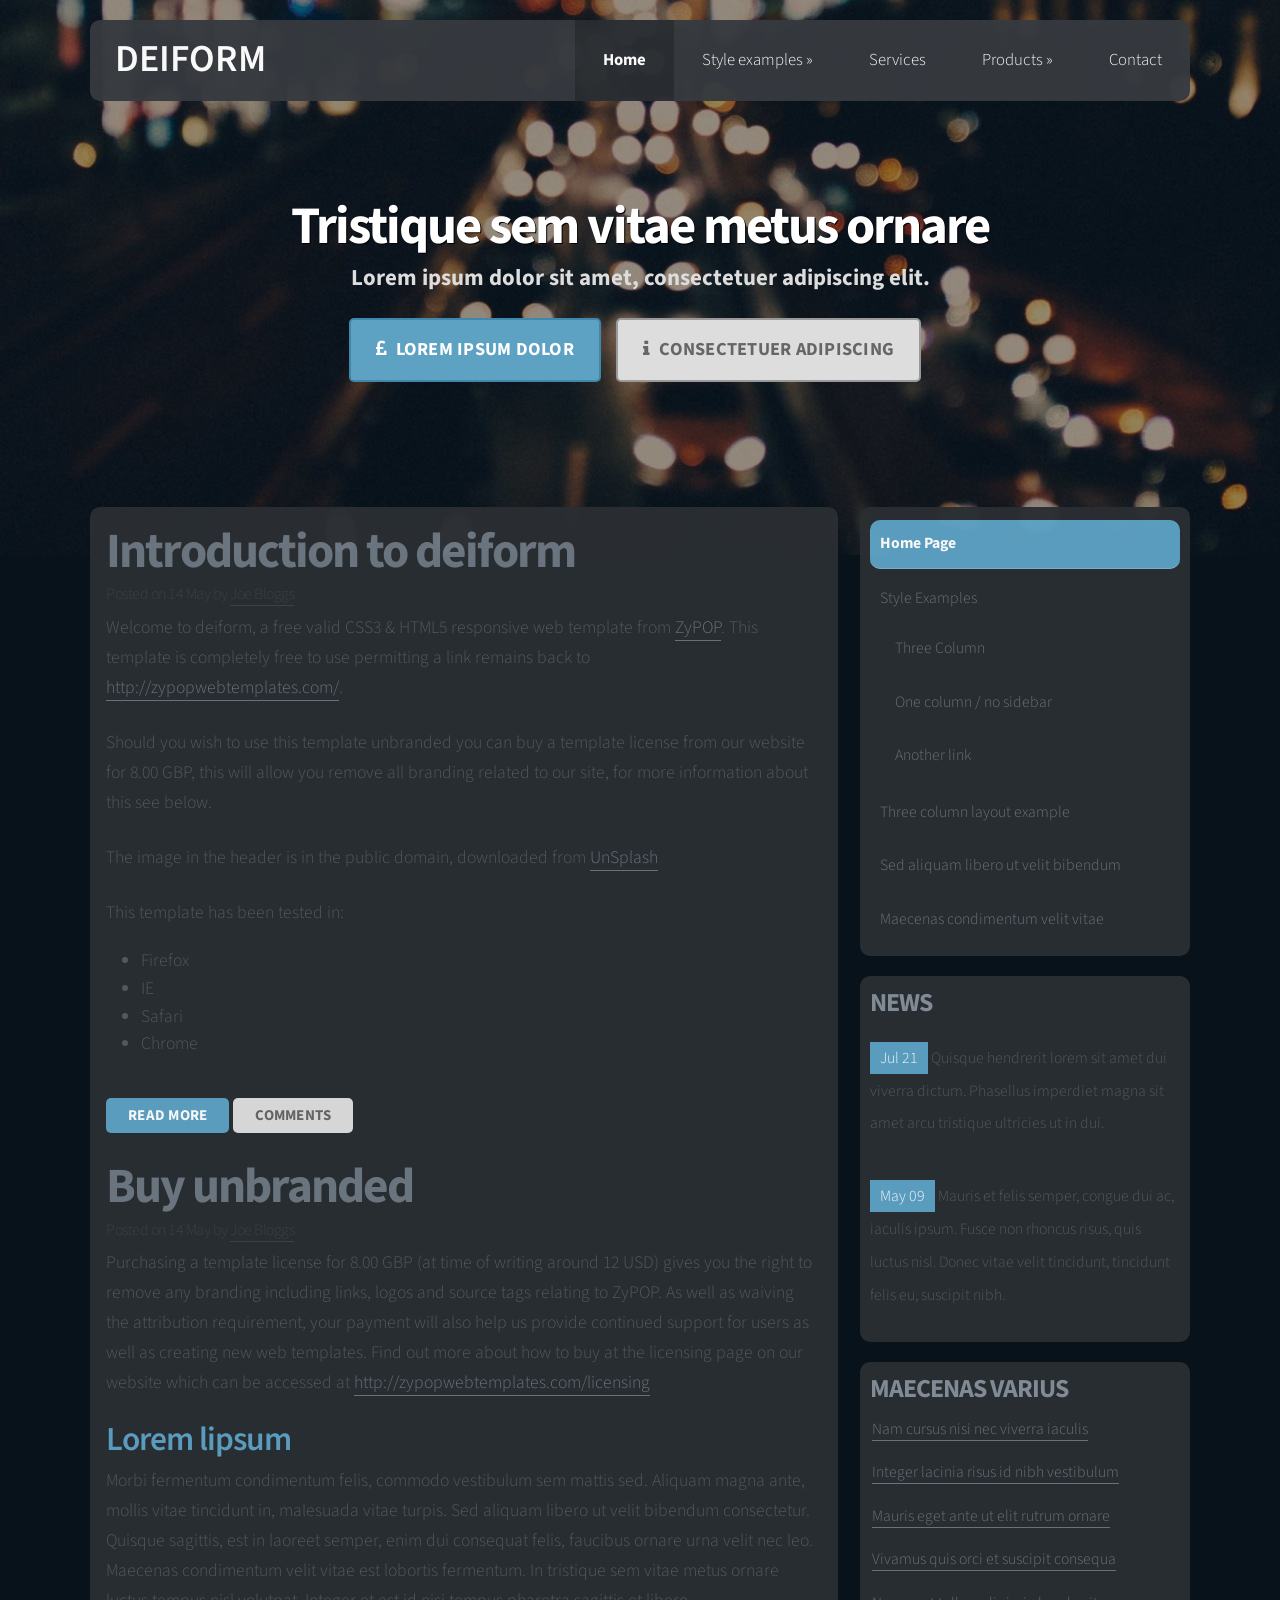
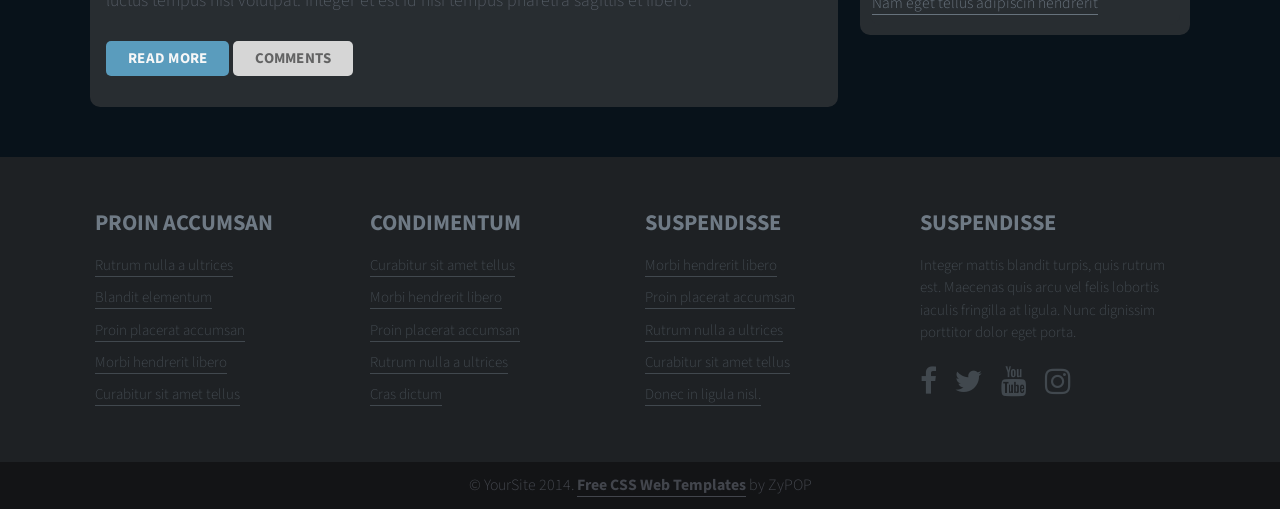
<file: Mi_web/index.html>
<!doctype html>
<html>
<head>
<meta http-equiv="Content-Type" content="text/html; charset=utf-8" />
<title>deiform - Free CSS Template by ZyPOP</title>


<link rel="stylesheet" href="css/reset.css" type="text/css" />
<link rel="stylesheet" href="css/styles.css" type="text/css" />
<link href="http://maxcdn.bootstrapcdn.com/font-awesome/4.1.0/css/font-awesome.min.css" rel="stylesheet">


<!--[if lt IE 9]>
<script src="http://html5shiv.googlecode.com/svn/trunk/html5.js"></script>
<![endif]-->

<script type="text/javascript" src="js/jquery.js"></script>
<script type="text/javascript" src="js/slider.js"></script>
<script type="text/javascript" src="js/superfish.js"></script>

<script type="text/javascript" src="js/custom.js"></script>

<meta name="viewport" content="width=device-width, minimum-scale=1.0, maximum-scale=1.0" />

<!--
deiform, a free CSS web template by ZyPOP (zypopwebtemplates.com/)

Download: http://zypopwebtemplates.com/

License: Creative Commons Attribution
//-->
</head>
<body>
<div id="container" class="width">

    <header> 
	<div class="width">

    		<h1><a href="/">deiform</a></h1>

		<nav>
	
    			<ul class="sf-menu dropdown">

			
        			<li class="selected"><a href="index.html">Home</a></li>

            			<li>

					<a href="examples.html">Style examples</a>
            			
					<ul>
                				<li><a href="three-column.html">Three Column</a></li>
						<li><a href="one-column.html">One Column</a></li>
                    				<li><a href="#">Another link</a></li>
                			</ul>

            			</li>

	     			<li><a href="#">Services</a></li>
            
				<li>

					<a href="#">Products</a>
            				
					<ul>
                				<li><a href="#">Product One</a></li>
                   				<li><a href="#">Product Two</a></li>
                   				<li><a href="#">Product Three</a></li>
                			</ul>

            			</li>
            
				<li><a href="#">Contact</a></li>
       			</ul>

			
			<div class="clear"></div>
    		</nav>
       	</div>

	<div class="clear"></div>

       
    </header>


    <div id="intro">

	<div class="width">
      
		<div class="intro-content">
	
                    <h2>Tristique sem vitae metus ornare </h2>
                    <p>Lorem ipsum dolor sit amet, consectetuer adipiscing elit.</p>
                                  	
			<p><a href="#" class="button button-slider"><i class="fa fa-gbp"></i> Lorem ipsum dolor</a>
							<a href="#" class="button button-reversed button-slider"><i class="fa fa-info"></i> Consectetuer adipiscing</a></p>
                    

            	</div>
                
            </div>
            

	</div>

    <div id="body" class="width">



		<section id="content" class="two-column with-right-sidebar">

	    <article>
				
			
			<h2>Introduction to deiform</h2>
			<div class="article-info">Posted on <time datetime="2013-05-14">14 May</time> by <a href="#" rel="author">Joe Bloggs</a></div>

            <p>Welcome to deiform, a free valid CSS3 &amp; HTML5 responsive web template from <a href="http://zypopwebtemplates.com/" title="ZyPOP">ZyPOP</a>. This template is completely <strong>free</strong> to use permitting a link remains back to  <a href="http://zypopwebtemplates.com/" title="ZyPOP">http://zypopwebtemplates.com/</a>.</p>

<p> Should you wish to use this template unbranded you can buy a template license from our website for 8.00 GBP, this will allow you remove all branding related to our site, for more information about this see below.</p>	

		<p>The image in the header is in the public domain, downloaded from <a href="http://unsplash.com/">UnSplash</a></p>
            
            <p>This template has been tested in:</p>


            <ul class="styledlist">
                <li>Firefox</li>
                <li>IE</li>
 		<li>Safari</li>
                <li>Chrome</li>
            </ul>

		<a href="#" class="button">Read more</a>
		<a href="#" class="button button-reversed">Comments</a>


		
		</article>
	
		<article class="expanded">

            		<h2>Buy unbranded</h2>
			<div class="article-info">Posted on <time datetime="2013-05-14">14 May</time> by <a href="#" rel="author">Joe Bloggs</a></div>

			
            <p>Purchasing a template license for 8.00 GBP (at time of writing around 12 USD) gives you the right to remove any branding including links, logos and source tags relating to ZyPOP. As well as waiving the attribution requirement, your payment will also help us provide continued support for users as well as creating new web templates. Find out more about how to buy at the licensing page on our website which can be accessed at <a href="http://zypopwebtemplates.com/licensing" title="template license">http://zypopwebtemplates.com/licensing</a></p>

<h3>Lorem lipsum</h3>

<p>Morbi fermentum condimentum felis, commodo vestibulum sem mattis sed. Aliquam magna ante, mollis vitae tincidunt in, malesuada vitae turpis. Sed aliquam libero ut velit bibendum consectetur. Quisque sagittis, est in laoreet semper, enim dui consequat felis, faucibus ornare urna velit nec leo. Maecenas condimentum velit vitae est lobortis fermentum. In tristique sem vitae metus ornare luctus tempus nisl volutpat. Integer et est id nisi tempus pharetra sagittis et libero.</p>


		<a href="#" class="button">Read more</a>
		<a href="#" class="button button-reversed">Comments</a>
		</article>
        </section>
        
        <aside class="sidebar big-sidebar right-sidebar">
	
	
            <ul>	
               <li>
                    <ul class="blocklist">
                        <li><a class="selected" href="index.html">Home Page</a></li>
                        <li><a href="examples.html">Style Examples</a>
				<ul>
					<li><a href="three-column.html">Three Column</a></li>
					<li><a href="one-column.html">One column / no sidebar</a></li>
					<li><a href="#">Another link</a></li>
				</ul>
			</li>
                        <li><a href="three-column.html">Three column layout example</a></li>
                        <li><a href="#">Sed aliquam libero ut velit bibendum</a></li>
                        <li><a href="#">Maecenas condimentum velit vitae</a></li>
                    </ul>
                </li>
                
               

		
               
                <li>
			<h4>News</h4>
			<ul class="newslist">
				<li>
					<p><span class="newslist-date">Jul 21</span>
			                   Quisque hendrerit lorem sit amet dui viverra dictum. Phasellus imperdiet magna sit amet arcu tristique ultricies ut in dui.</p>
				</li>

<li>
					<p><span class="newslist-date">May 09</span>
			                   Mauris et felis semper, congue dui ac, iaculis ipsum. Fusce non rhoncus risus, quis luctus nisl. Donec vitae velit tincidunt, tincidunt felis eu, suscipit nibh. </p>
 
				</li>
			</ul>
                </li>
	
   		<li>
                    <h4>Maecenas varius</h4>
                    <ul>
				<li><a href="#">Nam cursus nisi nec viverra iaculis</a></li>
				<li><a href="#">Integer lacinia risus id nibh vestibulum</a></li>
				<li><a href="#">Mauris eget ante ut elit rutrum ornare </a></li>
				<li><a href="#">Vivamus quis orci et suscipit consequa</a></li>
				<li><a href="#">Nam eget tellus adipiscin hendrerit</a></li>
			</ul>
                </li>
                
            </ul>
		
        </aside>
    	<div class="clear"></div>
    </div>
</div>

    <footer>
        <div class="footer-content width">
            <ul>
            	<li><h4>Proin accumsan</h4></li>
                <li><a href="#">Rutrum nulla a ultrices</a></li>
                <li><a href="#">Blandit elementum</a></li>
                <li><a href="#">Proin placerat accumsan</a></li>
                <li><a href="#">Morbi hendrerit libero </a></li>
                <li><a href="#">Curabitur sit amet tellus</a></li>
            </ul>
            
            <ul>
            	<li><h4>Condimentum</h4></li>
                <li><a href="#">Curabitur sit amet tellus</a></li>
                <li><a href="#">Morbi hendrerit libero </a></li>
                <li><a href="#">Proin placerat accumsan</a></li>
                <li><a href="#">Rutrum nulla a ultrices</a></li>
                <li><a href="#">Cras dictum</a></li>
            </ul>

 	    <ul>
                <li><h4>Suspendisse</h4></li>
                <li><a href="#">Morbi hendrerit libero </a></li>
                <li><a href="#">Proin placerat accumsan</a></li>
                <li><a href="#">Rutrum nulla a ultrices</a></li>
                <li><a href="#">Curabitur sit amet tellus</a></li>
                <li><a href="#">Donec in ligula nisl.</a></li>
            </ul>
            
            <ul class="endfooter">
            	<li><h4>Suspendisse</h4></li>
                <li>Integer mattis blandit turpis, quis rutrum est. Maecenas quis arcu vel felis lobortis iaculis fringilla at ligula. Nunc dignissim porttitor dolor eget porta. <br /><br />

<div class="social-icons">

<a href="#"><i class="fa fa-facebook fa-2x"></i></a>

<a href="#"><i class="fa fa-twitter fa-2x"></i></a>

<a href="#"><i class="fa fa-youtube fa-2x"></i></a>

<a href="#"><i class="fa fa-instagram fa-2x"></i></a>

</div>

</li>
            </ul>
            
            <div class="clear"></div>
        </div>
        <div class="footer-bottom">
            <p>&copy; YourSite 2014. <a href="http://zypopwebtemplates.com/">Free CSS Web Templates</a> by ZyPOP</p>
         </div>
    </footer>
</body>
</html>
</file>
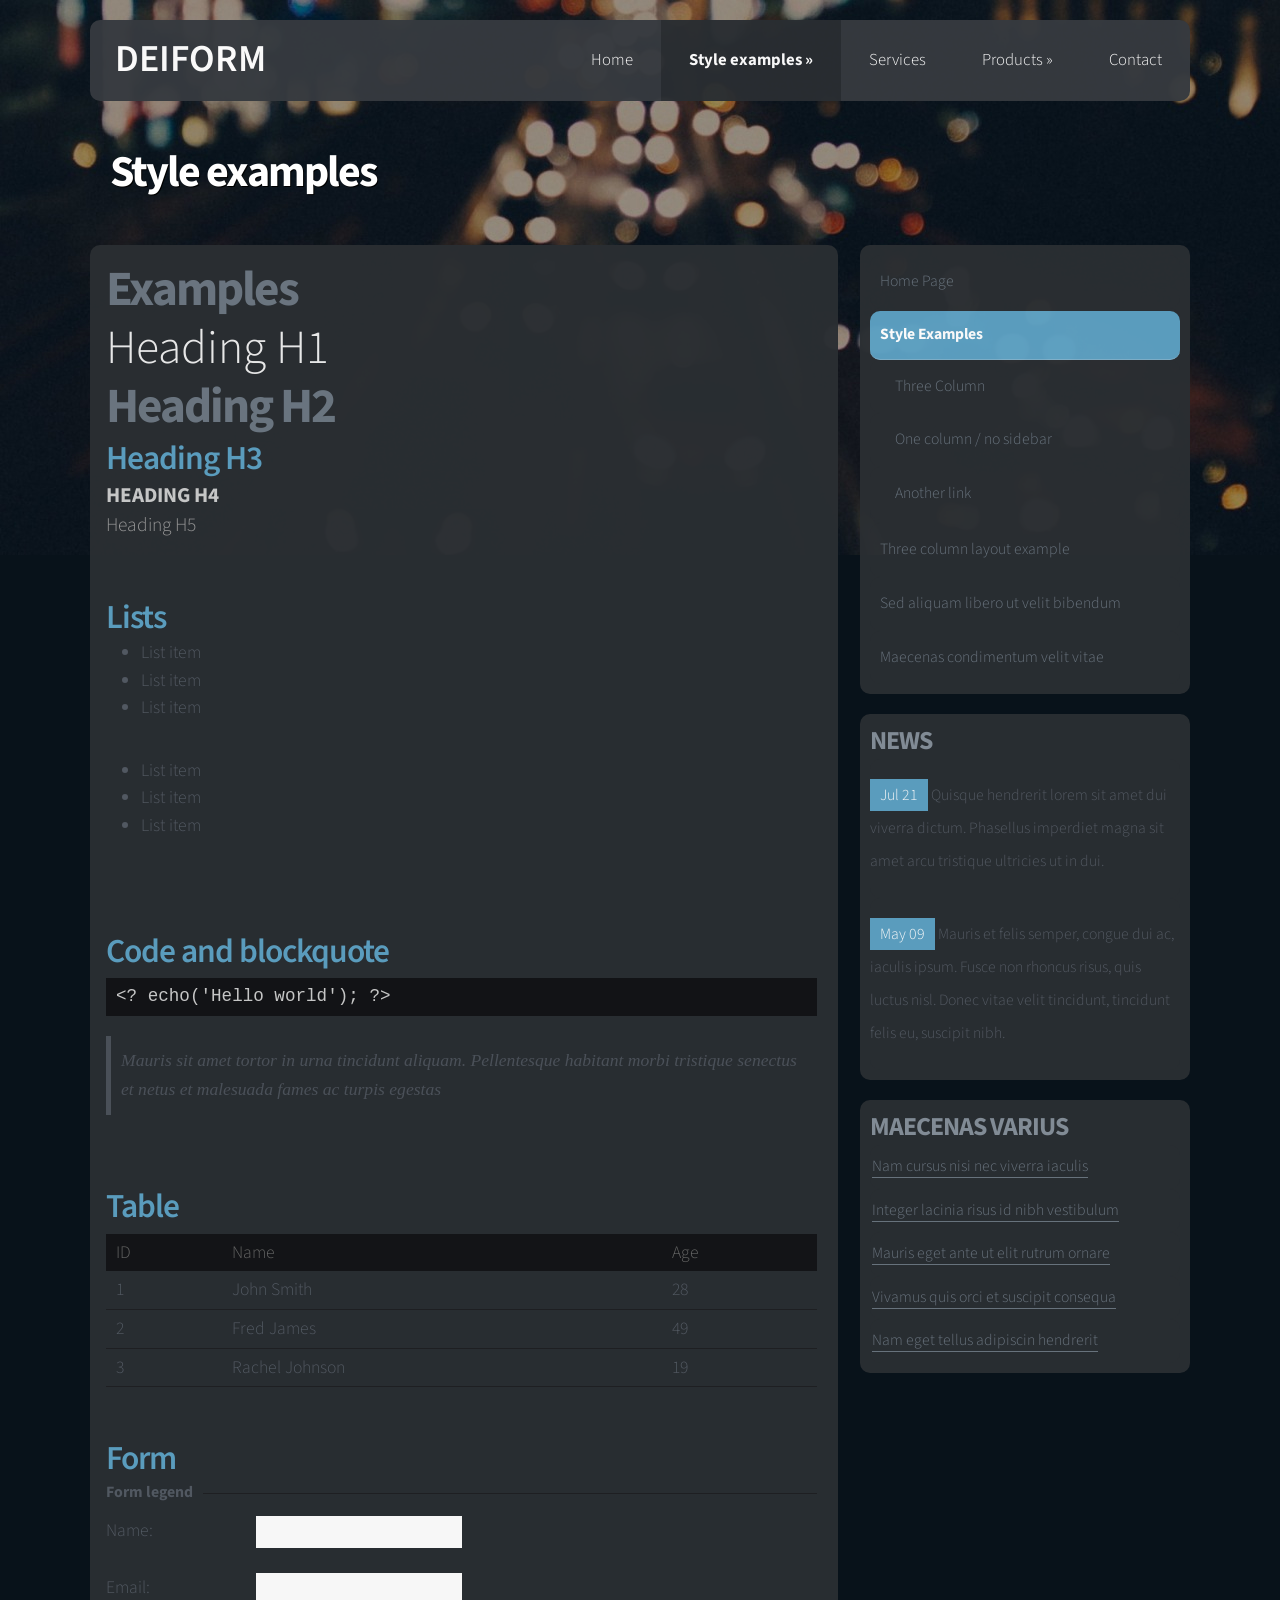
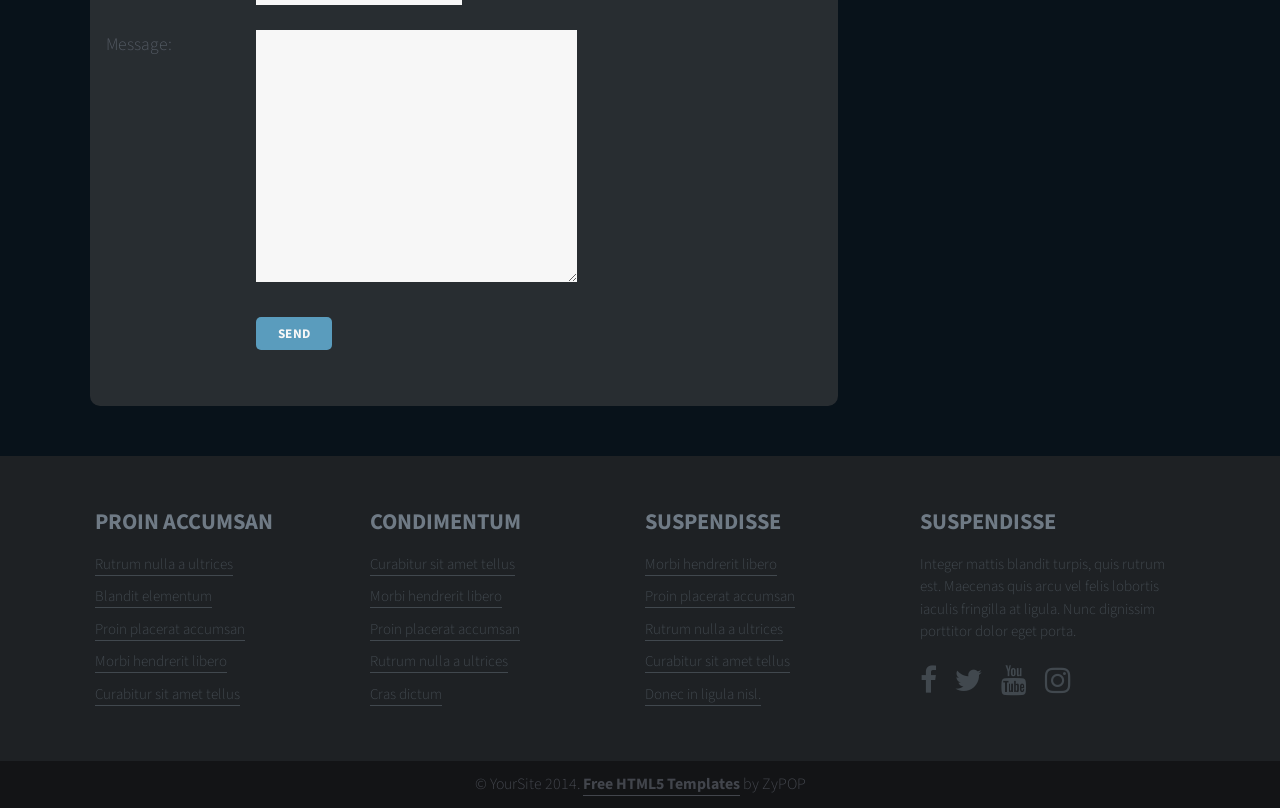
<file: Mi_web/examples.html>
<!doctype html>
<html>
<head>
<meta http-equiv="Content-Type" content="text/html; charset=utf-8" />
<title>deiform - Free CSS Template by ZyPOP</title>


<link rel="stylesheet" href="css/reset.css" type="text/css" />
<link rel="stylesheet" href="css/styles.css" type="text/css" />
<link href="http://maxcdn.bootstrapcdn.com/font-awesome/4.1.0/css/font-awesome.min.css" rel="stylesheet">


<!--[if lt IE 9]>
<script src="http://html5shiv.googlecode.com/svn/trunk/html5.js"></script>
<![endif]-->

<script type="text/javascript" src="js/jquery.js"></script>
<script type="text/javascript" src="js/slider.js"></script>
<script type="text/javascript" src="js/superfish.js"></script>

<script type="text/javascript" src="js/custom.js"></script>

<meta name="viewport" content="width=device-width, minimum-scale=1.0, maximum-scale=1.0" />

<!--
deiform, a free CSS web template by ZyPOP (zypopwebtemplates.com/)

Download: http://zypopwebtemplates.com/

License: Creative Commons Attribution
//-->
</head>
<body>
<div id="container"  class="width">

    <header> 
	<div>
    		

		<h1><a href="/">deiform</a></h1>

		<nav>
	
    			<ul class="sf-menu dropdown">

			
        			<li><a href="index.html">Home</a></li>

            			<li class="selected">

					<a href="examples.html">Style examples</a>
            			
					<ul>
                				<li><a href="three-column.html">Three Column</a></li>
						<li><a href="one-column.html">One Column</a></li>
                    				<li><a href="#">Another link</a></li>
                			</ul>

            			</li>

	     			<li><a href="#">Services</a></li>
            
				<li>

					<a href="#">Products</a>
            				
					<ul>
                				<li><a href="#">Product One</a></li>
                   				<li><a href="#">Product Two</a></li>
                   				<li><a href="#">Product Three</a></li>
                			</ul>

            			</li>
            
				<li><a href="#">Contact</a></li>

       			</ul>

			
			<div class="clear"></div>
    		</nav>
       	</div>

	<div class="clear"></div>

       
    </header>


    <div id="intro">

	<div class="width">
      
		<div class="intro-content intro-content-short">
	
                    <h2>Style examples</h2>
                   
            	</div>
                
            </div>
            

    </div>

    <div id="body" class="width">

	<section id="content" class="two-column with-right-sidebar">

	    <article>
				
			
	    <h2>Examples</h2>

            <h1>Heading H1</h1>
            <h2>Heading H2</h2>
            <h3>Heading H3</h3>
            <h4>Heading H4</h4>
            <h5>Heading H5</h5>
            
            
            <p>&nbsp;</p>

            
            <h3>Lists</h3>
            <ul>
                <li>List item</li>
                <li>List item</li>
                <li>List item</li>
            </ul>
                    
            <ol>
                <li>List item</li>
                <li>List item</li>
                <li>List item</li>
            </ol>

            <p>&nbsp;</p>

            
                
            <h3>Code and blockquote</h3>
            <code>&lt;? echo('Hello world'); ?&gt;</code>

            <blockquote><p>Mauris sit amet tortor in urna tincidunt aliquam. Pellentesque habitant morbi tristique senectus et netus et malesuada fames ac turpis egestas</p></blockquote>

            
            <p>&nbsp;</p>           
            
            <h3>Table</h3>

            <table cellspacing="0">
                <tr>
                    <th>ID</th>
                    <th>Name</th>
                    <th>Age</th>
                </tr>
                <tr>
                    <td>1</td>
                    <td>John Smith</td>
                    <td>28</td>
                </tr>
                <tr>
                    <td>2</td>
                    <td>Fred James</td>
                    <td>49</td>
                </tr>
                <tr>
                    <td>3</td>
                    <td>Rachel Johnson</td>
                    <td>19</td>
                </tr>

            </table>

            <p>&nbsp;</p>

            
            <h3>Form</h3>

            <fieldset>
                <legend>Form legend</legend>
                <form action="#" method="get">
                    <p><label for="name">Name:</label>
                    <input name="name" id="name" value="" type="text" /></p>
                    <p><label for="email">Email:</label>
                    <input name="email" id="email" value="" type="text" /></p>

                    <p><label for="message">Message:</label>
                    <textarea cols="37" rows="11" name="message" id="message"></textarea></p>
                    <p><input name="send" style="margin-left: 150px;" class="formbutton" value="Send" type="submit" /></p>
                </form>
            </fieldset>
            

		</article>
        </section>
        
        <aside class="sidebar big-sidebar right-sidebar">
	
	
            <ul>	
               <li>
                    <ul class="blocklist">
                        <li><a href="index.html">Home Page</a></li>
                        <li><a class="selected" href="examples.html">Style Examples</a>
				<ul>
					<li><a href="three-column.html">Three Column</a></li>
					<li><a href="one-column.html">One column / no sidebar</a></li>
					<li><a href="#">Another link</a></li>
				</ul>
			</li>
                        <li><a href="three-column.html">Three column layout example</a></li>
                        <li><a href="#">Sed aliquam libero ut velit bibendum</a></li>
                        <li><a href="#">Maecenas condimentum velit vitae</a></li>
                    </ul>
                </li>
                
               

		
               
                <li>
			<h4>News</h4>
			<ul class="newslist">
				<li>
					<p><span class="newslist-date">Jul 21</span>
			                   Quisque hendrerit lorem sit amet dui viverra dictum. Phasellus imperdiet magna sit amet arcu tristique ultricies ut in dui.</p>
				</li>

<li>
					<p><span class="newslist-date">May 09</span>
			                   Mauris et felis semper, congue dui ac, iaculis ipsum. Fusce non rhoncus risus, quis luctus nisl. Donec vitae velit tincidunt, tincidunt felis eu, suscipit nibh. </p>
 
				</li>
			</ul>
                </li>
	
   		<li>
                    <h4>Maecenas varius</h4>
                    <ul>
				<li><a href="#">Nam cursus nisi nec viverra iaculis</a></li>
				<li><a href="#">Integer lacinia risus id nibh vestibulum</a></li>
				<li><a href="#">Mauris eget ante ut elit rutrum ornare </a></li>
				<li><a href="#">Vivamus quis orci et suscipit consequa</a></li>
				<li><a href="#">Nam eget tellus adipiscin hendrerit</a></li>
			</ul>
                </li>
                
            </ul>
		
        </aside>
    	<div class="clear"></div>
    </div>
</div>
    <footer>
        <div class="footer-content width">
            <ul>
            	<li><h4>Proin accumsan</h4></li>
                <li><a href="#">Rutrum nulla a ultrices</a></li>
                <li><a href="#">Blandit elementum</a></li>
                <li><a href="#">Proin placerat accumsan</a></li>
                <li><a href="#">Morbi hendrerit libero </a></li>
                <li><a href="#">Curabitur sit amet tellus</a></li>
            </ul>
            
            <ul>
            	<li><h4>Condimentum</h4></li>
                <li><a href="#">Curabitur sit amet tellus</a></li>
                <li><a href="#">Morbi hendrerit libero </a></li>
                <li><a href="#">Proin placerat accumsan</a></li>
                <li><a href="#">Rutrum nulla a ultrices</a></li>
                <li><a href="#">Cras dictum</a></li>
            </ul>

 	    <ul>
                <li><h4>Suspendisse</h4></li>
                <li><a href="#">Morbi hendrerit libero </a></li>
                <li><a href="#">Proin placerat accumsan</a></li>
                <li><a href="#">Rutrum nulla a ultrices</a></li>
                <li><a href="#">Curabitur sit amet tellus</a></li>
                <li><a href="#">Donec in ligula nisl.</a></li>
            </ul>
            
            <ul class="endfooter">
            	<li><h4>Suspendisse</h4></li>
                <li>Integer mattis blandit turpis, quis rutrum est. Maecenas quis arcu vel felis lobortis iaculis fringilla at ligula. Nunc dignissim porttitor dolor eget porta. <br /><br />

<div class="social-icons">

<a href="#"><i class="fa fa-facebook fa-2x"></i></a>

<a href="#"><i class="fa fa-twitter fa-2x"></i></a>

<a href="#"><i class="fa fa-youtube fa-2x"></i></a>

<a href="#"><i class="fa fa-instagram fa-2x"></i></a>

</div>

</li>
            </ul>
            
            <div class="clear"></div>
        </div>
        <div class="footer-bottom">
            <p>&copy; YourSite 2014. <a href="http://zypopwebtemplates.com/">Free HTML5 Templates</a> by ZyPOP</p>
         </div>
    </footer>
</body>
</html>
</file>
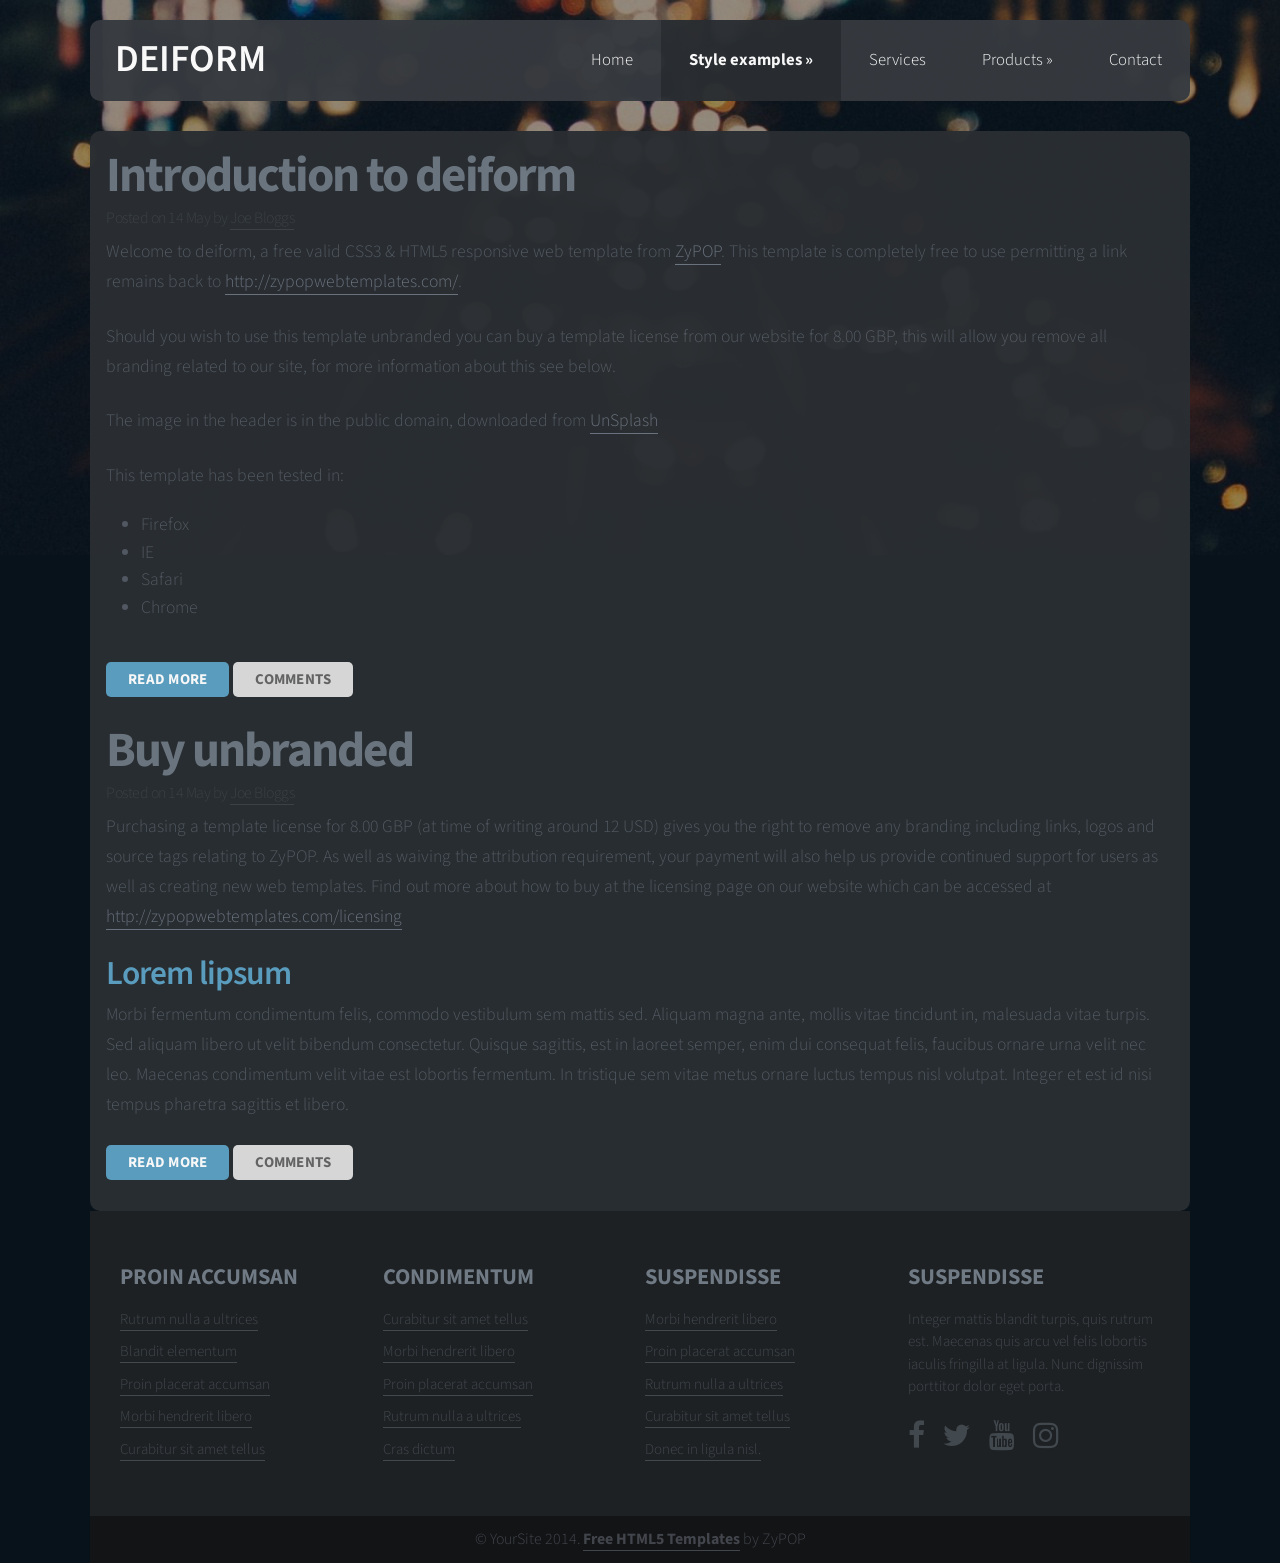
<file: Mi_web/one-column.html>
<!doctype html>
<html>
<head>
<meta http-equiv="Content-Type" content="text/html; charset=utf-8" />
<title>deiform - Free CSS Template by ZyPOP</title>


<link rel="stylesheet" href="css/reset.css" type="text/css" />
<link rel="stylesheet" href="css/styles.css" type="text/css" />
<link href="http://maxcdn.bootstrapcdn.com/font-awesome/4.1.0/css/font-awesome.min.css" rel="stylesheet">


<!--[if lt IE 9]>
<script src="http://html5shiv.googlecode.com/svn/trunk/html5.js"></script>
<![endif]-->

<script type="text/javascript" src="js/jquery.js"></script>
<script type="text/javascript" src="js/slider.js"></script>
<script type="text/javascript" src="js/superfish.js"></script>

<script type="text/javascript" src="js/custom.js"></script>

<meta name="viewport" content="width=device-width, minimum-scale=1.0, maximum-scale=1.0" />

<!--
deiform, a free CSS web template by ZyPOP (zypopwebtemplates.com/)

Download: http://zypopwebtemplates.com/

License: Creative Commons Attribution
//-->
</head>
<body>
<div id="container" class="width">

    <header> 
    		<h1><a href="/">deiform</a></h1>

		<nav>
	
    			<ul class="sf-menu dropdown">

			
        			<li><a href="index.html">Home</a></li>

            			<li class="selected">

					<a href="examples.html">Style examples</a>
            			
					<ul>
                				<li><a href="three-column.html">Three Column</a></li>
						<li><a href="one-column.html">One Column</a></li>
                    				<li><a href="#">Another link</a></li>
                			</ul>

            			</li>

	     			<li><a href="#">Services</a></li>
            
				<li>

					<a href="#">Products</a>
            				
					<ul>
                				<li><a href="#">Product One</a></li>
                   				<li><a href="#">Product Two</a></li>
                   				<li><a href="#">Product Three</a></li>
                			</ul>

            			</li>
            
				<li><a href="#">Contact</a></li>


       			</ul>

			
			<div class="clear"></div>
    		</nav>
     

	<div class="clear"></div>

       
    </header>


    <div id="body" class="no-intro">

	<section id="content" class="one-column">

	    <article>
				
			
			<h2>Introduction to deiform</h2>
			<div class="article-info">Posted on <time datetime="2013-05-14">14 May</time> by <a href="#" rel="author">Joe Bloggs</a></div>

            <p>Welcome to deiform, a free valid CSS3 &amp; HTML5 responsive web template from <a href="http://zypopwebtemplates.com/" title="ZyPOP">ZyPOP</a>. This template is completely <strong>free</strong> to use permitting a link remains back to  <a href="http://zypopwebtemplates.com/" title="ZyPOP">http://zypopwebtemplates.com/</a>.</p>

<p> Should you wish to use this template unbranded you can buy a template license from our website for 8.00 GBP, this will allow you remove all branding related to our site, for more information about this see below.</p>	

		<p>The image in the header is in the public domain, downloaded from <a href="http://unsplash.com/">UnSplash</a></p>
            
            <p>This template has been tested in:</p>


            <ul class="styledlist">
                <li>Firefox</li>
                <li>IE</li>
 		<li>Safari</li>
                <li>Chrome</li>
            </ul>

		<a href="#" class="button">Read more</a>
		<a href="#" class="button button-reversed">Comments</a>


		
		</article>
	
		<article class="expanded">

            		<h2>Buy unbranded</h2>
			<div class="article-info">Posted on <time datetime="2013-05-14">14 May</time> by <a href="#" rel="author">Joe Bloggs</a></div>

			
            <p>Purchasing a template license for 8.00 GBP (at time of writing around 12 USD) gives you the right to remove any branding including links, logos and source tags relating to ZyPOP. As well as waiving the attribution requirement, your payment will also help us provide continued support for users as well as creating new web templates. Find out more about how to buy at the licensing page on our website which can be accessed at <a href="http://zypopwebtemplates.com/licensing" title="template license">http://zypopwebtemplates.com/licensing</a></p>

<h3>Lorem lipsum</h3>

<p>Morbi fermentum condimentum felis, commodo vestibulum sem mattis sed. Aliquam magna ante, mollis vitae tincidunt in, malesuada vitae turpis. Sed aliquam libero ut velit bibendum consectetur. Quisque sagittis, est in laoreet semper, enim dui consequat felis, faucibus ornare urna velit nec leo. Maecenas condimentum velit vitae est lobortis fermentum. In tristique sem vitae metus ornare luctus tempus nisl volutpat. Integer et est id nisi tempus pharetra sagittis et libero.</p>


		<a href="#" class="button">Read more</a>
		<a href="#" class="button button-reversed">Comments</a>
		</article>
        </section>
        
        
    	<div class="clear"></div>
    </div>
</div>

    <footer class="width">
        <div class="footer-content">
            <ul>
            	<li><h4>Proin accumsan</h4></li>
                <li><a href="#">Rutrum nulla a ultrices</a></li>
                <li><a href="#">Blandit elementum</a></li>
                <li><a href="#">Proin placerat accumsan</a></li>
                <li><a href="#">Morbi hendrerit libero </a></li>
                <li><a href="#">Curabitur sit amet tellus</a></li>
            </ul>
            
            <ul>
            	<li><h4>Condimentum</h4></li>
                <li><a href="#">Curabitur sit amet tellus</a></li>
                <li><a href="#">Morbi hendrerit libero </a></li>
                <li><a href="#">Proin placerat accumsan</a></li>
                <li><a href="#">Rutrum nulla a ultrices</a></li>
                <li><a href="#">Cras dictum</a></li>
            </ul>

 	    <ul>
                <li><h4>Suspendisse</h4></li>
                <li><a href="#">Morbi hendrerit libero </a></li>
                <li><a href="#">Proin placerat accumsan</a></li>
                <li><a href="#">Rutrum nulla a ultrices</a></li>
                <li><a href="#">Curabitur sit amet tellus</a></li>
                <li><a href="#">Donec in ligula nisl.</a></li>
            </ul>
            
            <ul class="endfooter">
            	<li><h4>Suspendisse</h4></li>
                <li>Integer mattis blandit turpis, quis rutrum est. Maecenas quis arcu vel felis lobortis iaculis fringilla at ligula. Nunc dignissim porttitor dolor eget porta. <br /><br />

<div class="social-icons">

<a href="#"><i class="fa fa-facebook fa-2x"></i></a>

<a href="#"><i class="fa fa-twitter fa-2x"></i></a>

<a href="#"><i class="fa fa-youtube fa-2x"></i></a>

<a href="#"><i class="fa fa-instagram fa-2x"></i></a>

</div>

</li>
            </ul>
            
            <div class="clear"></div>
        </div>
        <div class="footer-bottom">
            <p>&copy; YourSite 2014. <a href="http://zypopwebtemplates.com/">Free HTML5 Templates</a> by ZyPOP</p>
         </div>
    </footer>

</body>
</html>
</file>
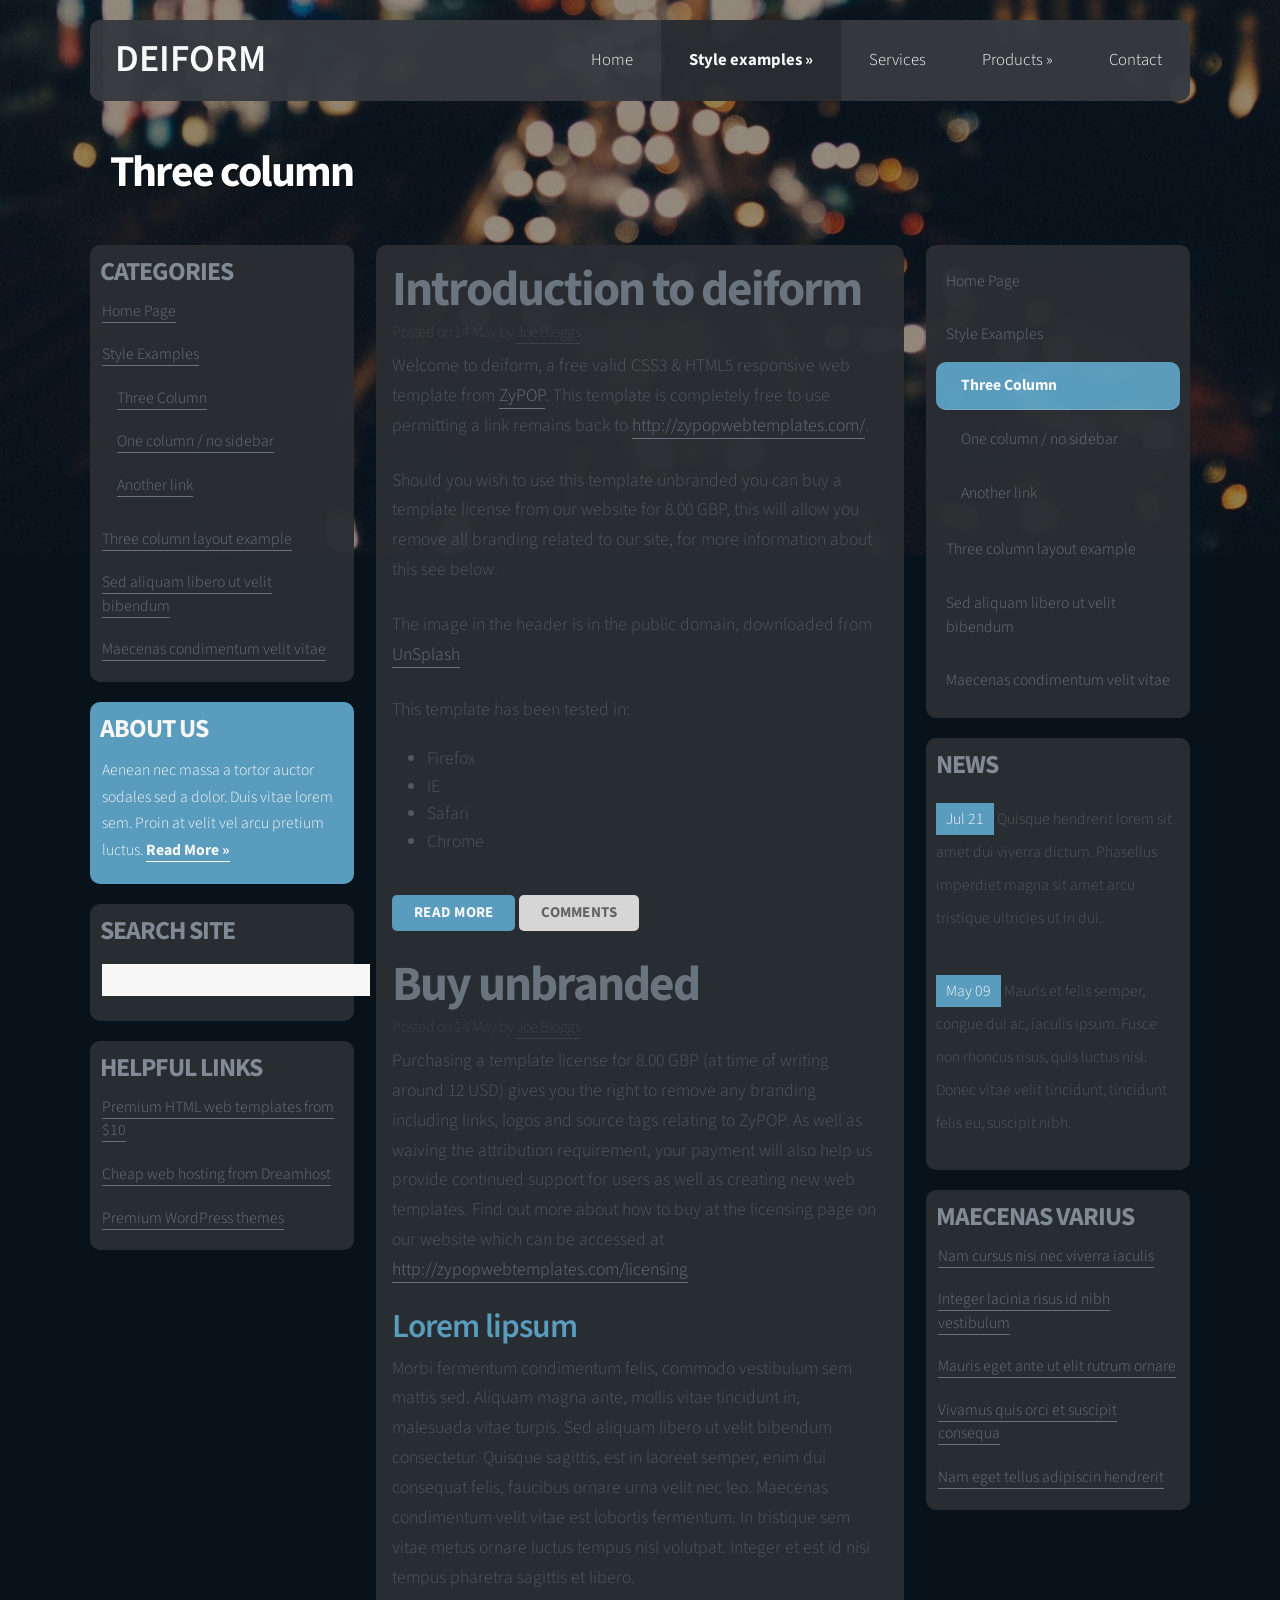
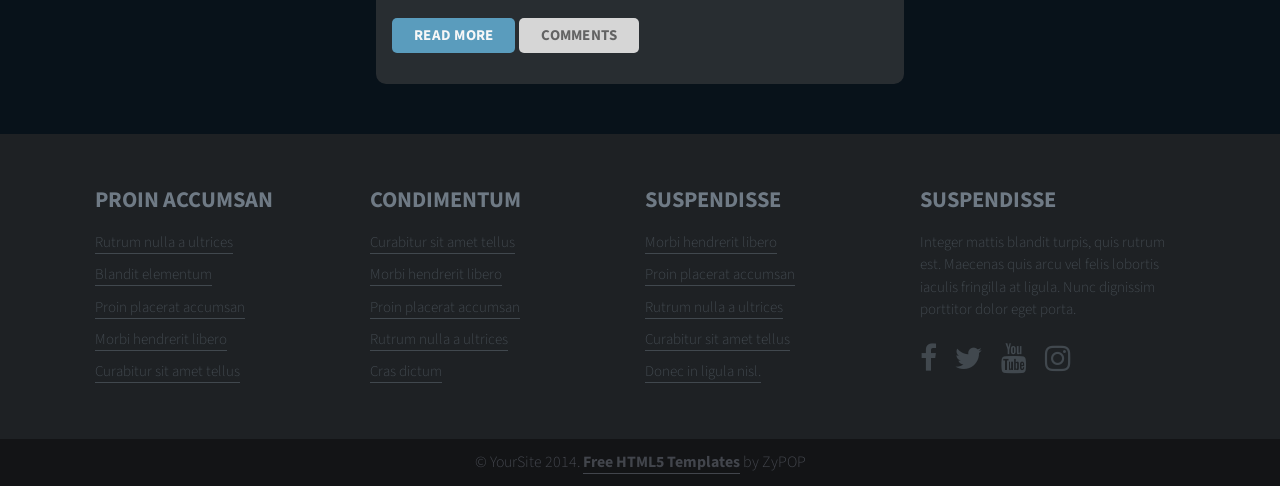
<file: Mi_web/three-column.html>
<!doctype html>
<html>
<head>
<meta http-equiv="Content-Type" content="text/html; charset=utf-8" />
<title>deiform - Free CSS Template by ZyPOP</title>


<link rel="stylesheet" href="css/reset.css" type="text/css" />
<link rel="stylesheet" href="css/styles.css" type="text/css" />
<link href="http://maxcdn.bootstrapcdn.com/font-awesome/4.1.0/css/font-awesome.min.css" rel="stylesheet">


<!--[if lt IE 9]>
<script src="http://html5shiv.googlecode.com/svn/trunk/html5.js"></script>
<![endif]-->

<script type="text/javascript" src="js/jquery.js"></script>
<script type="text/javascript" src="js/slider.js"></script>
<script type="text/javascript" src="js/superfish.js"></script>

<script type="text/javascript" src="js/custom.js"></script>

<meta name="viewport" content="width=device-width, minimum-scale=1.0, maximum-scale=1.0" />

<!--
deiform, a free CSS web template by ZyPOP (zypopwebtemplates.com/)

Download: http://zypopwebtemplates.com/

License: Creative Commons Attribution
//-->
</head>
<body>
<div id="container" class="width">

    <header> 
	<div>

    		<h1><a href="/">deiform</a></h1>

		<nav>
	
    			<ul class="sf-menu dropdown">

			
        			<li><a href="index.html">Home</a></li>

            			<li class="selected">

					<a href="examples.html">Style examples</a>
            			
					<ul>
                				<li><a href="three-column.html">Three Column</a></li>
						<li><a href="one-column.html">One Column</a></li>
                    				<li><a href="#">Another link</a></li>
                			</ul>

            			</li>

	     			<li><a href="#">Services</a></li>
            
				<li>

					<a href="#">Products</a>
            				
					<ul>
                				<li><a href="#">Product One</a></li>
                   				<li><a href="#">Product Two</a></li>
                   				<li><a href="#">Product Three</a></li>
                			</ul>

            			</li>
            
				<li><a href="#">Contact</a></li>

       			</ul>

			
			<div class="clear"></div>
    		</nav>
       	</div>

	<div class="clear"></div>

       
    </header>


    <div id="intro">

      
		<div class="intro-content intro-content-short">
	
                    <h2>Three column</h2>
                   
            	</div>
    

	</div>

    <div id="body">



	<aside class="sidebar small-sidebar left-sidebar">
	
            <ul>	
               <li>
                    <h4>Categories</h4>
                    <ul>
                        <li><a href="index.html">Home Page</a></li>
                        <li><a href="examples.html">Style Examples</a>
				<ul>
					<li><a href="three-column.html">Three Column</a></li>
					<li><a href="one-column.html">One column / no sidebar</a></li>
					<li><a href="#">Another link</a></li>
				</ul>
			</li>
                        <li><a href="three-column.html">Three column layout example</a></li>
                        <li><a href="#">Sed aliquam libero ut velit bibendum</a></li>
                        <li><a href="#">Maecenas condimentum velit vitae</a></li>
                    </ul>
                </li>
                
                <li class="bg">
                    <h4>About us</h4>
                    <ul>
                        <li class="text">
                        	<p style="margin: 0;">Aenean nec massa a tortor auctor sodales sed a dolor. Duis vitae lorem sem. Proin at velit vel arcu pretium luctus. 					<a href="#" class="readmore">Read More &raquo;</a></p>
                        </li>
                    </ul>
                </li>
                
                <li>
                	<h4>Search site</h4>
                    <ul>
                    	<li class="text">
                            <form method="get" class="searchform" action="#" >
                                <p>
                                    <input type="text" size="32" value="" name="s" class="s" />
                                    
                                </p>
                            </form>	
						</li>
					</ul>
                </li>
                
                <li>
                    <h4>Helpful Links</h4>
                    <ul>
                        <li><a href="http://www.themeforest.net/?ref=spykawg" title="premium templates">Premium HTML web templates from $10</a></li>
                        <li><a href="http://www.dreamhost.com/r.cgi?259541" title="web hosting">Cheap web hosting from Dreamhost</a></li>
                        <li><a href="http://tuxthemes.com" title="Tux Themes">Premium WordPress themes</a></li>
                    </ul>
                </li>
                
            </ul>
		
        </aside>



		<section id="content" class="three-column">

	    <article>
				
			<h2>Introduction to deiform</h2>
			<div class="article-info">Posted on <time datetime="2013-05-14">14 May</time> by <a href="#" rel="author">Joe Bloggs</a></div>

            <p>Welcome to deiform, a free valid CSS3 &amp; HTML5 responsive web template from <a href="http://zypopwebtemplates.com/" title="ZyPOP">ZyPOP</a>. This template is completely <strong>free</strong> to use permitting a link remains back to  <a href="http://zypopwebtemplates.com/" title="ZyPOP">http://zypopwebtemplates.com/</a>.</p>

<p> Should you wish to use this template unbranded you can buy a template license from our website for 8.00 GBP, this will allow you remove all branding related to our site, for more information about this see below.</p>	

		<p>The image in the header is in the public domain, downloaded from <a href="http://unsplash.com/">UnSplash</a></p>
            
            <p>This template has been tested in:</p>


            <ul class="styledlist">
                <li>Firefox</li>
                <li>IE</li>
 		<li>Safari</li>
                <li>Chrome</li>
            </ul>

		<a href="#" class="button">Read more</a>
		<a href="#" class="button button-reversed">Comments</a>


		
		</article>
	
		<article class="expanded">

            		<h2>Buy unbranded</h2>
			<div class="article-info">Posted on <time datetime="2013-05-14">14 May</time> by <a href="#" rel="author">Joe Bloggs</a></div>

			
            <p>Purchasing a template license for 8.00 GBP (at time of writing around 12 USD) gives you the right to remove any branding including links, logos and source tags relating to ZyPOP. As well as waiving the attribution requirement, your payment will also help us provide continued support for users as well as creating new web templates. Find out more about how to buy at the licensing page on our website which can be accessed at <a href="http://zypopwebtemplates.com/licensing" title="template license">http://zypopwebtemplates.com/licensing</a></p>

<h3>Lorem lipsum</h3>

<p>Morbi fermentum condimentum felis, commodo vestibulum sem mattis sed. Aliquam magna ante, mollis vitae tincidunt in, malesuada vitae turpis. Sed aliquam libero ut velit bibendum consectetur. Quisque sagittis, est in laoreet semper, enim dui consequat felis, faucibus ornare urna velit nec leo. Maecenas condimentum velit vitae est lobortis fermentum. In tristique sem vitae metus ornare luctus tempus nisl volutpat. Integer et est id nisi tempus pharetra sagittis et libero.</p>


		<a href="#" class="button">Read more</a>
		<a href="#" class="button button-reversed">Comments</a>
            

		</article>
        </section>
        
        <aside class="sidebar small-sidebar right-sidebar">
	
	
            <ul>	
               <li>
                    <ul class="blocklist">
                        <li><a href="index.html">Home Page</a></li>
                        <li><a href="examples.html">Style Examples</a>
				<ul>
					<li><a class="selected" href="three-column.html">Three Column</a></li>
					<li><a href="one-column.html">One column / no sidebar</a></li>
					<li><a href="#">Another link</a></li>
				</ul>
			</li>
                        <li><a href="three-column.html">Three column layout example</a></li>
                        <li><a href="#">Sed aliquam libero ut velit bibendum</a></li>
                        <li><a href="#">Maecenas condimentum velit vitae</a></li>
                    </ul>
                </li>
                
               

		
               
                <li>
			<h4>News</h4>
			<ul class="newslist">
				<li>
					<p><span class="newslist-date">Jul 21</span>
			                   Quisque hendrerit lorem sit amet dui viverra dictum. Phasellus imperdiet magna sit amet arcu tristique ultricies ut in dui.</p>
				</li>

<li>
					<p><span class="newslist-date">May 09</span>
			                   Mauris et felis semper, congue dui ac, iaculis ipsum. Fusce non rhoncus risus, quis luctus nisl. Donec vitae velit tincidunt, tincidunt felis eu, suscipit nibh. </p>
 
				</li>
			</ul>
                </li>
	
   		<li>
                    <h4>Maecenas varius</h4>
                    <ul>
				<li><a href="#">Nam cursus nisi nec viverra iaculis</a></li>
				<li><a href="#">Integer lacinia risus id nibh vestibulum</a></li>
				<li><a href="#">Mauris eget ante ut elit rutrum ornare </a></li>
				<li><a href="#">Vivamus quis orci et suscipit consequa</a></li>
				<li><a href="#">Nam eget tellus adipiscin hendrerit</a></li>
			</ul>
                </li>
                
            </ul>
		
        </aside>
    	<div class="clear"></div>
    </div>
</div>

    <footer>
        <div class="footer-content width">
            <ul>
            	<li><h4>Proin accumsan</h4></li>
                <li><a href="#">Rutrum nulla a ultrices</a></li>
                <li><a href="#">Blandit elementum</a></li>
                <li><a href="#">Proin placerat accumsan</a></li>
                <li><a href="#">Morbi hendrerit libero </a></li>
                <li><a href="#">Curabitur sit amet tellus</a></li>
            </ul>
            
            <ul>
            	<li><h4>Condimentum</h4></li>
                <li><a href="#">Curabitur sit amet tellus</a></li>
                <li><a href="#">Morbi hendrerit libero </a></li>
                <li><a href="#">Proin placerat accumsan</a></li>
                <li><a href="#">Rutrum nulla a ultrices</a></li>
                <li><a href="#">Cras dictum</a></li>
            </ul>

 	    <ul>
                <li><h4>Suspendisse</h4></li>
                <li><a href="#">Morbi hendrerit libero </a></li>
                <li><a href="#">Proin placerat accumsan</a></li>
                <li><a href="#">Rutrum nulla a ultrices</a></li>
                <li><a href="#">Curabitur sit amet tellus</a></li>
                <li><a href="#">Donec in ligula nisl.</a></li>
            </ul>
            
            <ul class="endfooter">
            	<li><h4>Suspendisse</h4></li>
                <li>Integer mattis blandit turpis, quis rutrum est. Maecenas quis arcu vel felis lobortis iaculis fringilla at ligula. Nunc dignissim porttitor dolor eget porta. <br /><br />

<div class="social-icons">

<a href="#"><i class="fa fa-facebook fa-2x"></i></a>

<a href="#"><i class="fa fa-twitter fa-2x"></i></a>

<a href="#"><i class="fa fa-youtube fa-2x"></i></a>

<a href="#"><i class="fa fa-instagram fa-2x"></i></a>

</div>

</li>
            </ul>
            
            <div class="clear"></div>
        </div>
        <div class="footer-bottom">
            <p>&copy; YourSite 2014. <a href="http://zypopwebtemplates.com/">Free HTML5 Templates</a> by ZyPOP</p>
         </div>
    </footer>
</body>
</html>
</file>
<file: Mi_web/css/styles.css>
@import url(http://fonts.googleapis.com/css?family=Source+Sans+Pro:300,400,700);

body {
	background: #08121A;
	background-image: url('../img2.jpg');
	background-repeat: no-repeat;
	margin:0;
	padding:0;
	font-family: 'Source Sans Pro', 'sans-serif';
	font-size: 1.1em;
	color: #545B64;
	font-weight: 300;
}

* {
	margin:0;
	padding:0;
}

/** element defaults **/
table {
	width: 100%;
	text-align: left;
}

th, td {
	padding: 10px 10px;
}

th {
	color: #666;
	background: #141517 none repeat-x scroll left top;
}

td {
	border-bottom: 1px solid #1F2023;
}

code, blockquote {
	display: block;
	border-left: 5px solid #4D535B;
	padding: 10px;
	margin-bottom: 20px;
}
code {
	background-color: #131416;
	color:#ccc;
	border: none;
	font-family: "Courier New", Courier, monospace;
}

blockquote p {
	font-style: italic;
	font-family: Georgia, "Times New Roman", Times, serif;
	margin: 0;
	color: #4D535B;
	height: 1%;
}

p {
	line-height: 1.7em;
	margin-bottom: 25px;
}

a {
	color: #6B7480;
	border-bottom: 1px solid #6B7480;
	text-decoration: none;
}

a:hover {
	border-bottom-color: #5DA1C3;
	color: #5DA1C3;
}

a:focus {
	outline: none;
}


a.button { background: #5DA1C3;
color: #FFF;
display: inline-block;

    padding: 8px 22px;

    font-size: 0.85em;
    letter-spacing: 0.25px;
	line-height: 1.3em;
border-radius: 5px;	
text-decoration: none;
	border:none;
text-transform: uppercase;
font-weight: bold;
}

a.button:hover {
	background:#4995BC;
}

a.button-reversed { 
	background-color: #ddd;
	color: #666;
}

a.button-reversed:hover {
	background: #ccc;
}

fieldset {
	display: block;
	border: none;
	border-top: 1px solid #1F2023;
}

fieldset legend {
	font-weight: bold;
	font-size: 0.9em;
	padding-right: 10px;
}

fieldset form {
	padding-top: 15px;
}

fieldset p label {
	float: left;
	width: 150px;
}

form input, form select, form textarea {
	padding: 5px;
	color: #333333;
	border: none;
	background-color:#fff;
	font-family: 'Source Sans Pro', 'sans-serif';
	font-size: 0.9em;
}

form input.formbutton {
background: none repeat scroll 0% 0% #5DA1C3;
color: #FFF;
display: inline-block;

    padding: 8px 22px;

    font-size: 0.75em;
    letter-spacing: 0.25px;
	line-height: 1.3em;
border-radius: 5px;	
text-decoration: none;
	border:none;
text-transform: uppercase;
font-weight: bold;


	width: auto;
	overflow: visible;
}

form.searchform input {
  font-size: 0.9em;
    padding: 6px;
}

form.searchform p {
	margin: 5px 0;
}


span.required {
	color: #ff0000;
}

h1 {
	color: #eee;
	font-size: 2.7em;
	margin-bottom: 10px;
}

h2 {
	color: #6D7883;
font-size: 2.8em;
letter-spacing: -2px;
padding: 0px 0px 10px;
font-weight: bold;
margin: 0px;
}

h3 {
	color: #5DA1C3;
	font-size: 1.9em;
	font-weight: 600;
	margin-bottom: 10px;
	letter-spacing: -1px;
}

h4 {
    color: #ccc;
    font-size: 1.2em;
    text-transform: uppercase;
    padding-bottom: 10px;
	font-weight: bold;
}

h5 {
	padding-bottom: 10px;
	font-size: 1.1em;
	color: #999;
}

ul, ol {
	margin: 0 0 35px 35px;
	padding: 0;
	list-style: disc;
}

li {
	padding-bottom: 10px;
}

li ol, li ul {
	font-size: 1.0em;
	margin-bottom: 0;
	padding-top: 5px;
}


.width {
	max-width: 1100px;
	margin: 0 auto;
}


#container {
	width: auto;
	margin: 0 auto;
}

header {
	padding: 0;
	z-index: 9999;
	border-radius: 10px;
	opacity: 0.97;
	margin: 20px auto 0;
	position: relative;
	text-align: left;
	background-color: #363A3F;
}



header h1 {
	margin: 0;
	float: left;
}

header h1 a {
    color: #fff;
    padding: 20px 25px;
   font-size: 0.8em;
    border-bottom: none;
    text-transform: uppercase;
    display: block;
    font-weight: 600;
}
 header h1 a:hover {
	text-decoration: underline;
	color: #fff;
}

nav {
	float: right;
}

nav ul {
	list-style: none;
	padding: 0;
	margin: 0;
	text-align: left;
}

nav ul ul { 
	margin: 0;
	padding: 0 0 15px 0;
	border-bottom-left-radius: 10px;
	border-bottom-right-radius: 10px;
}

nav ul li {
	display: block;
	float: left;
	padding: 0px;
}

nav ul li li {
	padding: 0;
}


nav ul li a {
	display: block;
	float: left;
	padding: 32px 28px;
    color: #fff;
    font-size: 0.95em;
	margin: 0;
     border-bottom: none;
	letter-spacing: 0px;
}

nav ul li a i { padding-right: 5px; }

nav ul li li a {
	float: none;
	padding: 15px 0 15px 32px;
}

nav ul li a:hover {
	color: #fff;
	text-decoration: none;
}

nav ul li.selected a, nav ul li.selected a:hover {
	color: #fff;
	background-color: #2A2E32;
	font-weight: bold;
}


nav ul li a:hover, nav ul li.sfHover a {
	color: #fff;
}


nav ul li a.sf-with-ul:hover, nav ul li.sfHover a {
	color: #fff;
}


 nav ul li.sfHover ul a, nav ul ul {
	background: #363A3F;
}

nav ul li.sf-with-ul.selected ul li a, nav ul li.selected.sfHover li a,  nav ul li.sfHover a a, nav ul li.selected li a  {
	font-weight: normal;
}

nav ul li li a:hover, nav ul li.sfHover li a:hover {
	color: #fff;
	background-color: #2A2E32;
}

/*** ESSENTIAL STYLES ***/
.sf-menu, .sf-menu * {
	list-style:		none;
}
.sf-menu {
	line-height:	1.0;
}
.sf-menu ul {
	position:		absolute;
	top:			-999em;
	width:			200px; /* left offset of submenus need to match (see below) */
	margin-top: 	10px;
}
.sf-menu ul li {
	width:			100%;
}
.sf-menu li:hover {
	visibility:		inherit; /* fixes IE7 'sticky bug' */
}
.sf-menu li {
	float:			left;
	position:		relative;
}
.sf-menu a {
	display:		block;
	position:		relative;
}
.sf-menu li:hover ul,
.sf-menu li.sfHover ul {
	left:			0;
	top:			71px; /* match top ul list item height */
	z-index:		99;
}
ul.sf-menu li:hover li ul,
ul.sf-menu li.sfHover li ul {
	top:			-999em;
}
ul.sf-menu li li:hover ul,
ul.sf-menu li li.sfHover ul {
	left:			auto; /* match ul width */
	top:			0;
}
ul.sf-menu li li:hover li ul,
ul.sf-menu li li.sfHover li ul {
	top:			-999em;
}
ul.sf-menu li li li:hover ul,
ul.sf-menu li li li.sfHover ul {
	left:			10em; /* match ul width */
	top:			0;
}

/* intro */
div#intro {
	background-position: left;
	background-repeat: no-repeat;
}

div#intro .intro-content {
	padding: 100px 40px;
	text-align: center;
}

div#intro div.intro-content-short {
	padding: 50px 0 40px 20px;
	text-align: left;
}


div#intro h2 {
	text-shadow: 1px 1px 0 #000;
	font-size: 3em;
}


div#intro div.intro-content-short h2 {	
	font-size: 2.5em;
}

div#intro h2, div#intro p {
	color: #fff;
	font-weight: bold;
}

div#intro p {
	font-size: 1.3em;
	color: #ddd;
	line-height: 1.3em;
}
div#body.no-intro {
	margin-top: 30px !important;
}

a.button-slider {
	padding: 18px 25px;
	font-size: 0.8em;
	text-align: center;
	border: 2px solid #3F87AB;
	margin: 0px 10px 0px 0;
}

a.button-slider.button-reversed {
	border-color: #999;
}

a.button-slider i { padding-right: 5px; }

img {
	max-width: 100%;
	height: auto;
}

#body {
	margin: 0 auto;
 	padding: 0;
	clear: both;
}

#content {
	opacity: 0.97;
	padding: 1%;
	background-color: #2A2E32;
    	float: left;
	border-radius: 10px;
}

.two-column {
	width: 66%;
}

.three-column {
	width: 46%;
	margin: 0 2%;
}

.with-right-sidebar {
	margin-right: 2%;
}

.with-left-sidebar {
	margin-left: 2%;
}


article {
    padding: 10px 10px 20px 5px;
 }

article .article-info {
    color: #3D4348;
    font-size: 0.9em;
    letter-spacing: -0.5px;
    padding: 0 0 10px 0;
}

article .article-info a { 
	color: #3D4348;
	border-bottom-color: #3D4348;
}

.sidebar {
	opacity: 0.97;
	font-size: 1.05em;
}

.small-sidebar { 
   width: 24%;
}

.big-sidebar {
	width: 30%;
}

.left-sidebar { 
	float: left;
}

.right-sidebar {
	float: right;
}



.sidebar h4 {
	padding-bottom: 0;
	font-size: 1.4em;
	color: #858F99;
	letter-spacing: -1px;
	padding: 0;
}

.sidebar ul {
	margin: 0;
	padding: 0;
	list-style: none;
}

.sidebar ul li {
	margin-bottom: 20px;
	background-color: #2A2E32;
	border-radius: 10px;
	line-height: 1.9em;
	padding: 10px;
}


.sidebar ul li.bg, .sidebar ul li.bg li, .sidebar ul li.bg h4, .sidebar ul li.bg a, .sidebar ul li.bg a:hover {
	background-color: #5DA1C3;
	color: #fff;
}
.sidebar ul li.bg a, .sidebar ul li.bg a:hover {
	border-bottom-color: #fff;
}


.sidebar li ul {
    list-style: none outside none;
    margin: 0px;
}

.sidebar li ul li {
	display: block;
	border-top: none;
	padding: 10px 2px;
	margin: 0;
	line-height: 1.5em;
	font-size: 0.85em;
}

.sidebar li ul li ul {
	margin-top: 10px;
}

.sidebar li ul li li  {
	font-size: 1.0em;
	padding-left: 15px;
}



.sidebar li ul li.text { 
	border-bottom: none;
}



.sidebar li a {

	 border-bottom-color: #6B7680;
	color:#6B7680;
}


.sidebar li a:hover {
	color: #AEB5BC;
	 border-bottom-color: #AEB5BC;
}
.sidebar li ul li a.readmore {
   font-weight: bold;
}


.sidebar ul.blocklist li {
	padding: 3px 0;
}

.sidebar ul.blocklist li a,
.sidebar ul.blocklist li a:hover {
	border-bottom: 0;
	display: block;
	padding: 12px 10px;
	border-radius: 10px;
}

.sidebar ul.blocklist li a.selected,
.sidebar ul.blocklist li a.selected:hover {
	background:#5DA1C3;
	border-bottom: 1px solid #80B1CB;
    color: #FFFFFF;
	font-weight: bold;
}

.sidebar ul.blocklist li a:hover {
	background-color: #1E2124;
	color: #A0A8B0;
}
.sidebar li ul.blocklist li li {
	font-size: 1.0em;
}

.sidebar li ul.blocklist ul {
	margin-top: 0;
}

.sidebar li ul.blocklist li li a,
.sidebar li ul.blocklist li li a:hover {
	padding-left: 25px;
}

.sidebar ul.newslist li {
	padding: 20px 0px;
}

.sidebar ul.newslist p {
	line-height: 2.1em;
	margin-bottom: 0;
}

.sidebar ul.newslist span.newslist-date { 
	background-color: #5DA1C3;
	color: #fff;
	padding: 5px 10px;
}




.clear {
	clear: both;
}

footer {
	margin:50px auto 0;
	background: #1E2124;
}

footer p {
	text-align: left;
	color: #ccc;
	font-size: 0.9em;
	margin: 0;
	padding: 0;
}

footer p a {
	color: #ccc;
	font-weight: bold;
}

.footer-content {
	padding: 50px 25px;
}

footer .footer-content ul {
	width: 25%;
	list-style: none;
	margin: 0;
	padding: 0;
	float: left;
}

footer .footer-content li {
	padding: 5px 5px;
}

footer .footer-content li a, footer .footer-content h4 {
}

footer .footer-content li a {
	color: #41484E;
	border-bottom-color:#41484E;
    
}

footer .footer-content li {
	color: #41484E;
	line-height: 1.5em;
	font-size: 0.85em;
}

footer .footer-content li a:hover { 
	color: #A6AEB5;
	border-bottom-color:#A6AEB5;
}

footer .footer-content h4 {
	color: #6F7A85;
    	font-size: 1.5em;
    	padding-bottom: 10px;
	font-weight: bold;
	letter-spacing: 0px;
}

footer .footer-bottom {
	padding: 10px;
	text-align: center;
	background-color: #131416;
}

footer .footer-bottom p {
	text-align: center;
}

footer .footer-bottom p, footer .footer-bottom p a {
	color: #42454C;
	border-bottom-color: #42454C;
}

div.social-icons a {
	border-bottom: none;
	margin-right: 15px;
}


@media screen and (max-width: 740px) {

	body { font-size: 0.8em; }	

	
	header { text-align: center; }

	header h1 { float: none; text-align: center;  }

	header h1 a, header h1 a:hover { float: none; padding: 5px; }

	nav { float: none; }

	nav ul li a { padding: 20px 10px; }

	nav ul li li a { padding: 7px 0 7px 7px; }

	.sf-menu li:hover ul, .sf-menu li.sfHover ul { top: 23px; }

	div#container { width: auto; }

	footer .footer-content ul { margin-bottom: 15px; }

	footer .footer-content ul.endfooter { margin-bottom: 0px; }

	.width { width:auto; padding-left: 10px; padding-right: 10px; }
	
	#content, aside.sidebar { float: none; width: auto; }

	#content { padding: 10px; }

	footer .footer-content ul { width: auto; float: none; }
}


@media screen and (max-width: 540px) {


	body { font-size: 0.8em; }

	header { text-align: center; padding: 10px 0 5px; }

	header h1 a, header h1 a:hover { text-align: center;  padding: 10px; font-size: 1.1em; }

	header h1, nav { float: none; }
	
	nav { height: auto; position: relative; }

	nav ul { margin: 0; }
	
	.sf-menu ul { position: relative; width: auto; display: block; margin-top: 0; }

	nav ul ul { margin: 0px; border-top-right-radius: 0; }

	nav ul li { margin: 5px 0; padding: 0; float: none; }

	nav ul li a { background-color: #D1333B; padding: 5px 7px; }

	nav ul li li a { padding: 2px 0 2px 10px; }

	nav ul li a, .sf-menu li { float: none; }

	nav ul li li { margin: 0; }

	div#intro .intro-content { padding: 20px 5px; }
	
	div#intro div.intro-content-short { padding: 20px 5px 10px; }

	div#body { margin-top: 10px; }


	.sf-menu li:hover ul, .sf-menu li.sfHover ul { top: 0; }


}
</file>
